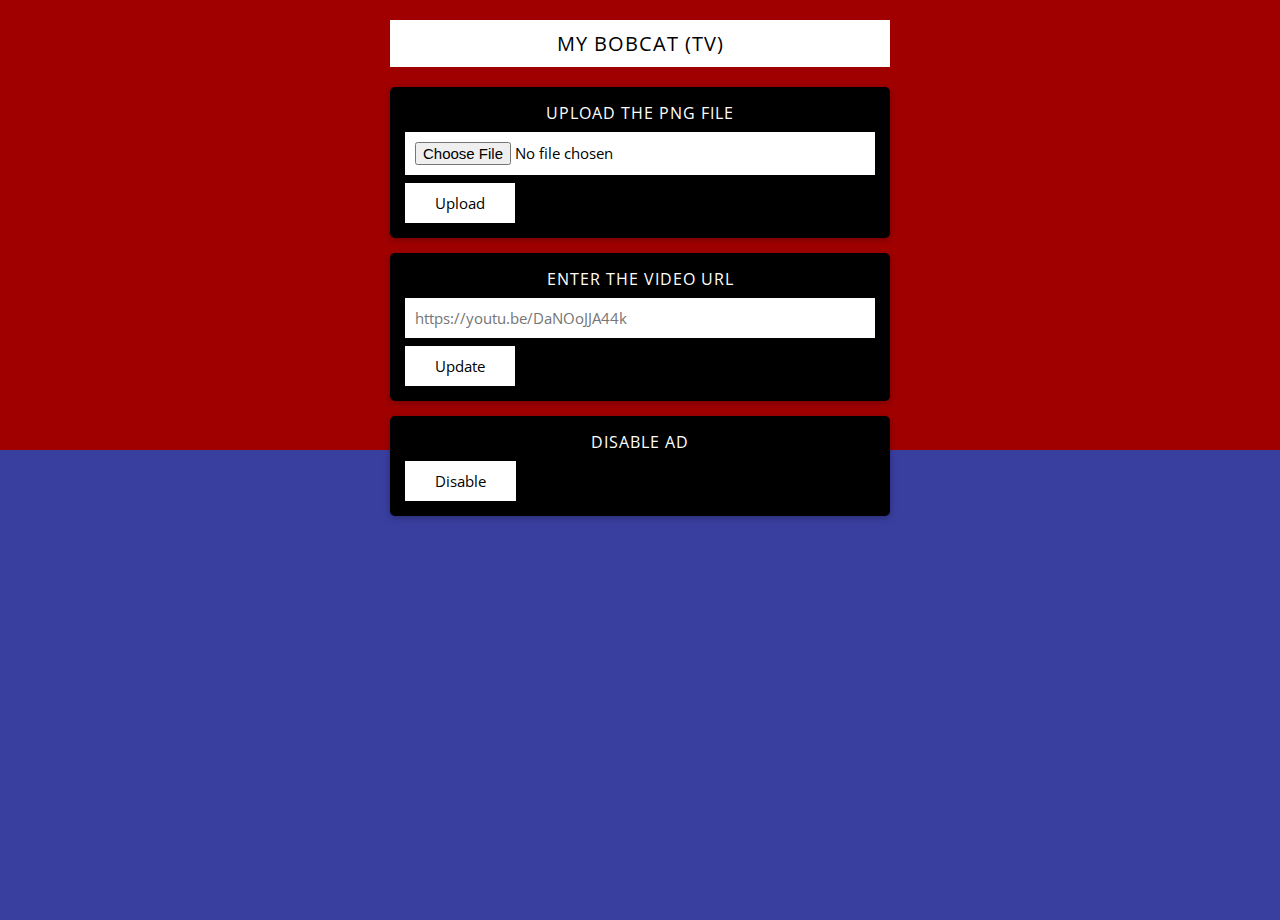
<file: website/ad.html>
<!doctype html>

<html>

<head>
    <!--Title & Meta-->
    <title>My Bobcat (TV)</title>
    <meta charset="UTF-8">
    <meta name="viewport"
        content="user-scalable=no, initial-scale=1, width=device-width, height=device-height, viewport-fit=cover">

    <!--CSS & Fonts-->
    <link href="https://fonts.googleapis.com/css?family=Open+Sans:400,700" rel="stylesheet">
    <style>
        * {
            box-sizing: border-box;
        }

        a {
            text-decoration: none;
            color: inherit;
        }

        select,
        button,
        input,
        textarea {
            outline: none;
            border: none;
            font-family: 'Open Sans', sans-serif;
            -webkit-appearance: none;
            appearance: none;
            border-radius: 0;
            margin: 0;
        }

        html,
        body {
            height: 100%;
            margin: 0;
            padding: 0;
        }

        body {
            font-family: 'Open Sans', sans-serif;
            background-image: url('img/background.svg');
            background-position: center;
            background-size: cover;
            background-repeat: repeat-y;
        }

        #header {
            font-size: 20px;
            text-align: center;
            background-color: white;
            padding: 10px;
            margin: 20px auto;
            max-width: 500px;
            text-transform: uppercase;
            letter-spacing: 1px;
        }

        .formContainer {
            background-color: black;
            width: 90%;
            max-width: 500px;
            margin: 0 auto 15px;
            border-radius: 5px;
            padding: 15px;
            box-shadow: 0 2px 5px 0 rgba(0, 0, 0, 0.16), 0 2px 10px 0 rgba(0, 0, 0, 0.12);
        }

        .title {
            font-size: 16px;
            color: white;
            text-align: center;
            text-transform: uppercase;
            letter-spacing: 1px;
            margin-bottom: 8px;
        }

        .formContainer input {
            padding: 10px;
            font-size: 15px;
            display: block;
            width: 100%;
            margin: 8px 0;
            background-color: white;
            margin-bottom: 8px;
        }

        .formContainer textarea {
            width: 100%;
            display: block;
            padding: 10px;
            font-size: 15px;
            resize: vertical;
            height: 250px;
            margin-bottom: 8px;
        }

        .formContainer button {
            display: inline-block;
            font-size: 15px;
            padding: 10px 30px;
            background-color: white;
            cursor: pointer;
        }
    </style>
</head>

<body>

    <div id="header">My Bobcat (TV)</div>

    <div class="formContainer">
        <div class="title">Upload The PNG File</div>
        <form id="pngForm">
            <input type="file" id="pngInput" accept="image/x-png" required>
            <button>Upload</button>
        </form>
    </div>

    <div class="formContainer">
        <div class="title">Enter The Video URL</div>
        <form id="urlForm">
            <input type="text" id="urlInput" placeholder="https://youtu.be/DaNOoJJA44k" required>
            <button>Update</button>
        </form>
    </div>

    <div class="formContainer">
        <div class="title">Disable Ad</div>
        <form id="disableForm">
            <button>Disable</button>
        </form>
    </div>

    <script>
        document.querySelector("#pngForm").addEventListener("submit", function (e) {
            e.preventDefault();

            let formData = new FormData();
            formData.append("pngInput", document.querySelector("#pngInput").files[0]);
            fetch("php/upload.php", {
                    method: "POST",
                    body: formData
                })
                .then(function (data) {
                    return data.text();
                })
                .then(function (data) {
                    alert(data);
                })
        });

        document.querySelector("#urlForm").addEventListener("submit", function (e) {
            e.preventDefault();

            let formData = new FormData();
            formData.append("urlInput", document.querySelector("#urlInput").value);
            fetch("php/url.php", {
                    method: "POST",
                    body: formData
                })
                .then(function (data) {
                    return data.text();
                })
                .then(function (data) {
                    alert(data);
                })
        });

        document.querySelector("#disableForm").addEventListener("submit", function (e) {
            e.preventDefault();

            fetch("php/disable.php")
                .then(function (data) {
                    return data.text();
                })
                .then(function (data) {
                    alert(data);
                })
        });
    </script>

</body>

</html>
</file>
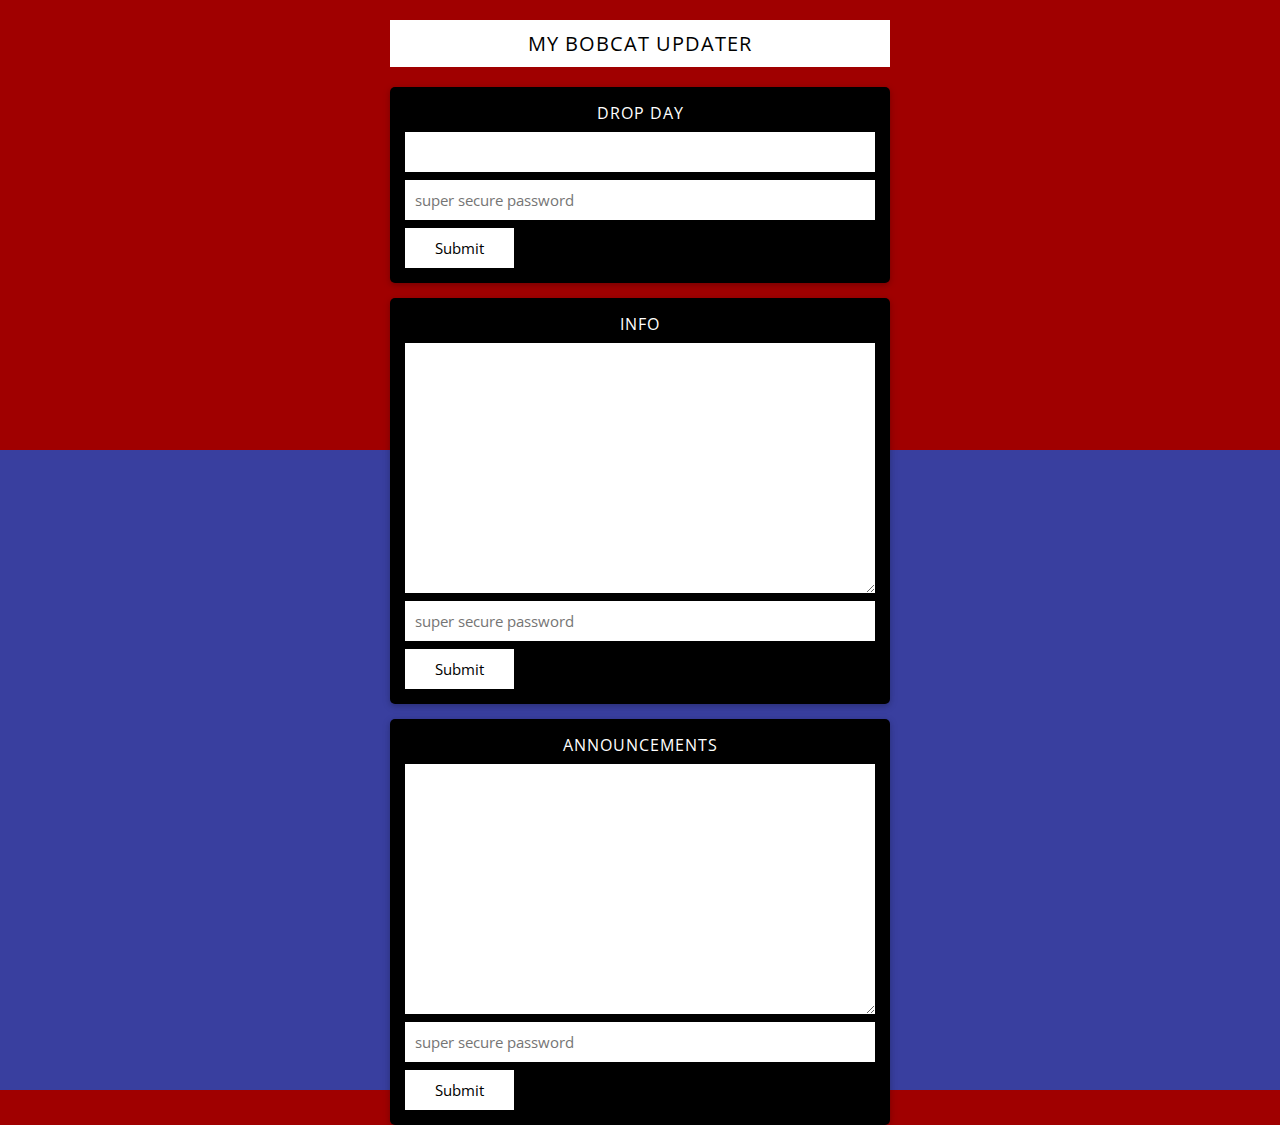
<file: website/update.html>
<!doctype html>

<html>

<head>
    <!--Title & Meta-->
    <title>My Bobcat Updater</title>
    <meta charset="UTF-8">
    <meta name="viewport"
        content="user-scalable=no, initial-scale=1, width=device-width, height=device-height, viewport-fit=cover">

    <!--CSS & Fonts-->
    <link href="https://fonts.googleapis.com/css?family=Open+Sans:400,700" rel="stylesheet">
    <style>
        * {
            box-sizing: border-box;
        }

        a {
            text-decoration: none;
            color: inherit;
        }

        select,
        button,
        input,
        textarea {
            outline: none;
            border: none;
            font-family: 'Open Sans', sans-serif;
            -webkit-appearance: none;
            appearance: none;
            border-radius: 0;
            margin: 0;
        }

        html,
        body {
            height: 100%;
            margin: 0;
            padding: 0;
        }

        body {
            font-family: 'Open Sans', sans-serif;
            background-image: url('img/background.svg');
            background-position: center;
            background-size: cover;
            background-repeat: repeat-y;
        }

        #header {
            font-size: 20px;
            text-align: center;
            background-color: white;
            padding: 10px;
            margin: 20px auto;
            max-width: 500px;
            text-transform: uppercase;
            letter-spacing: 1px;
        }

        .formContainer {
            background-color: black;
            width: 90%;
            max-width: 500px;
            margin: 0 auto 15px;
            border-radius: 5px;
            padding: 15px;
            box-shadow: 0 2px 5px 0 rgba(0, 0, 0, 0.16), 0 2px 10px 0 rgba(0, 0, 0, 0.12);
        }

        .title {
            font-size: 16px;
            color: white;
            text-align: center;
            text-transform: uppercase;
            letter-spacing: 1px;
            margin-bottom: 8px;
        }

        .formContainer input {
            padding: 10px;
            font-size: 15px;
            display: block;
            width: 100%;
            margin: 8px 0;
            background-color: white;
            margin-bottom: 8px;
        }

        .formContainer textarea {
            width: 100%;
            display: block;
            padding: 10px;
            font-size: 15px;
            resize: vertical;
            height: 250px;
            margin-bottom: 8px;
        }

        .formContainer button {
            display: inline-block;
            font-size: 15px;
            padding: 10px 30px;
            background-color: white;
            cursor: pointer;
        }
    </style>
</head>

<body>

    <div id="header">My Bobcat Updater</div>

    <div class="formContainer">
        <div class="title">Drop Day</div>
        <form id="DropDayForm">
            <input type="number" id="DropDayInput" min="0" max="9" required>
            <input type="password" id="DropDayPassword" placeholder="super secure password" required>
            <button>Submit</button>
        </form>
    </div>

    <div class="formContainer">
        <div class="title">Info</div>
        <form id="InfoForm">
            <textarea id="InfoInput"></textarea>
            <input type="password" id="InfoPassword" placeholder="super secure password" required>
            <button>Submit</button>
        </form>
    </div>

    <div class="formContainer">
        <div class="title">Announcements</div>
        <form id="AnnouncementsForm">
            <textarea id="AnnouncementsInput"></textarea>
            <input type="password" id="AnnouncementsPassword" placeholder="super secure password" required>
            <button>Submit</button>
        </form>
    </div>

    <script>
        //Get preexisiting data
        const randomNumber = new Date().getTime();
        fetch(`https://mybobcat.net/DropDayNew.txt?${randomNumber}`)
            .then(function (data) {
                return data.text();
            })
            .then(function (data) {
                document.querySelector("#DropDayInput").setAttribute("placeholder", data);
            });

        fetch(`https://mybobcat.net/InfoNew.txt?${randomNumber}`)
            .then(function (data) {
                return data.text();
            })
            .then(function (data) {
                document.querySelector("#InfoInput").value = data;
            });

        fetch(`https://mybobcat.net/AnnouncementsNew.txt?${randomNumber}`)
            .then(function (data) {
                return data.text();
            })
            .then(function (data) {
                document.querySelector("#AnnouncementsInput").value = data;
            });

        document.querySelector("#DropDayForm").addEventListener("submit", function (e) {
            e.preventDefault();

            let formData = new FormData();
            formData.append("DropDayInput", document.querySelector("#DropDayInput").value);
            formData.append("password", document.querySelector("#DropDayPassword").value);
            fetch("php/DropDayM.php", {
                    method: "POST",
                    body: formData
                })
                .then(function (data) {
                    return data.text();
                })
                .then(function (data) {
                    alert(data);
                })
        });

        document.querySelector("#InfoForm").addEventListener("submit", function (e) {
            e.preventDefault();

            let formData = new FormData();
            formData.append("InfoInput", document.querySelector("#InfoInput").value);
            formData.append("password", document.querySelector("#InfoPassword").value);
            fetch("php/Info.php", {
                    method: "POST",
                    body: formData
                })
                .then(function (data) {
                    return data.text();
                })
                .then(function (data) {
                    alert(data);
                })
        });

        document.querySelector("#AnnouncementsForm").addEventListener("submit", function (e) {
            e.preventDefault();

            let formData = new FormData();
            formData.append("AnnouncementsInput", document.querySelector("#AnnouncementsInput").value);
            formData.append("password", document.querySelector("#AnnouncementsPassword").value);
            fetch("php/Announcements.php", {
                    method: "POST",
                    body: formData
                })
                .then(function (data) {
                    return data.text();
                })
                .then(function (data) {
                    alert(data);
                })
        });
    </script>

</body>

</html>
</file>
